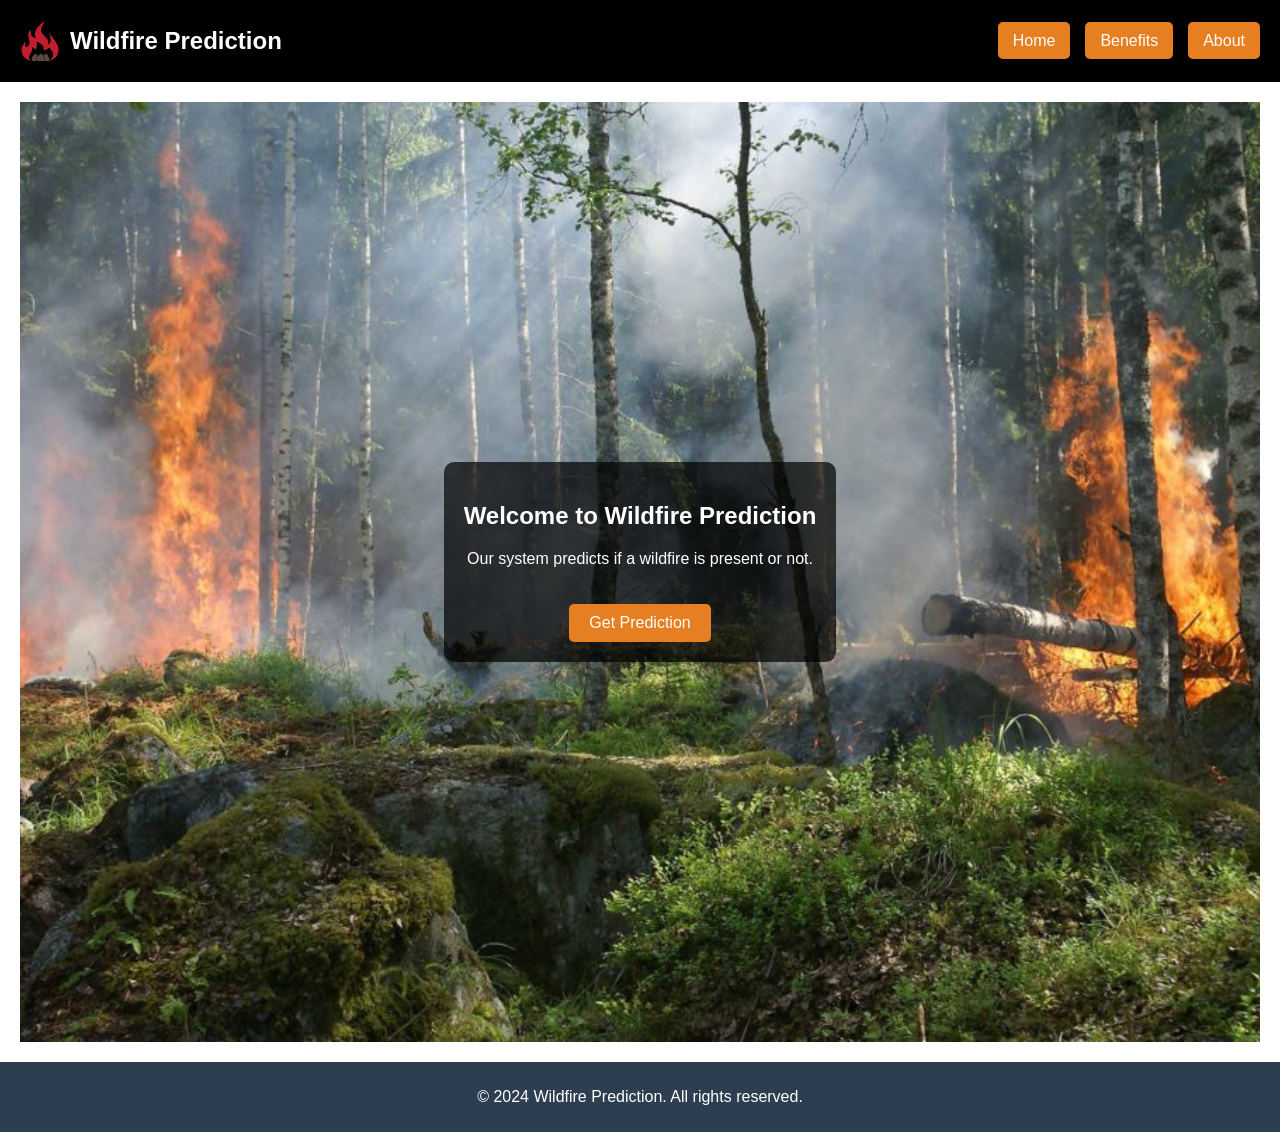
<file: Frontend wildfire prediction/index.html>
<!DOCTYPE html>
<html lang="en">
<head>
    <meta charset="UTF-8">
    <meta name="viewport" content="width=device-width, initial-scale=1.0">
    <title>Wildfire Prediction - Home</title>
    <link rel="stylesheet" href="styles.css">
    <style>
        /* Additional styles for hero section */
        .hero {
            /* background: black; Set background color to black */
            background-image: url('HE_Wildfire_2_1920-1024x669.jpg'); /* Replace with your image path */
            background-size: cover; /* Cover ensures the entire area is covered by the background image */
            background-position: center; /* Center the background image */
            background-blend-mode: overlay; /* Blends the black background with the image */
            height: 100vh; /* Use 100vh for full viewport height, adjust as needed */
            display: flex;
            justify-content: center;
            align-items: center;
            text-align: center;
            color: white;
            position: relative; /* Ensures z-index works correctly if needed */
            padding: 20px;
        }

        .hero .intro {
            max-width: 800px; /* Adjust max-width for content width */
            padding: 20px;
            background-color: rgba(0, 0, 0, 0.7); /* Optional: Adds a semi-transparent overlay */
            border-radius: 10px;
        }

        .hero .intro button {
            margin-top: 20px;
            padding: 10px 20px;
            background-color: #E67E22;
            color: white;
            border: none;
            border-radius: 5px;
            cursor: pointer;
            font-size: 16px;
            transition: background-color 0.3s;
        }

        .hero .intro button:hover {
            background-color: #D35400;
        }

        /* Sticky header styles */
        header {
            background-color: black;
            color: white;
            padding: 20px;
            position: sticky;
            top: 0;
            z-index: 1000; /* Ensures the header stays above other content */
            display: flex;
            justify-content: space-between; /* Aligns items to the left and right */
            align-items: center; /* Vertically centers items */
        }

        .logo-container {
            display: flex;
            align-items: center;
        }

        .logo {
            width: 40px; /* Adjust size as needed */
            height: auto;
            margin-right: 10px; /* Add margin for spacing */
        }

        .site-title {
            margin: 0;
            font-size: 24px;
            flex-grow: 1;
        }

        nav ul {
            list-style: none;
            padding: 0;
            display: flex;
            gap: 15px;
            margin: 0;
        }

        nav ul li {
            display: inline;
        }

        nav ul li a {
            text-decoration: none;
            color: white;
            padding: 10px 15px;
            border-radius: 5px;
            background-color: #E67E22;
            transition: background-color 0.3s;
        }

        nav ul li a:hover {
            background-color: #D35400;
        }

        /* Main content styles */
        main {
            padding: 20px;
            text-align: center;
        }

        /* Footer styles */
        footer {
            background-color: #2C3E50;
            color: white;
            text-align: center;
            padding: 10px 0;
        }
    </style>
</head>
<body>
    <header>
        <div class="logo-container">
            <img src="WRC_Flame-Color.png" alt="Wildfire Prediction Logo" class="logo">
            <h1 class="site-title">Wildfire Prediction</h1>
        </div>
        <nav>
            <ul>
                <li><a href="index.html">Home</a></li>
                <li><a href="benefits.html">Benefits</a></li>
                <li><a href="about.html">About</a></li>
            </ul>
        </nav>
    </header>

    <main>
        <section class="hero">
            <div class="intro">
                <h2>Welcome to Wildfire Prediction</h2>
                <p>Our system predicts if a wildfire is present or not.</p>
                <button onclick="window.location.href='prediction.html'">Get Prediction</button>
            </div>
        </section>
    </main>

    <footer>
        <p>&copy; 2024 Wildfire Prediction. All rights reserved.</p>
    </footer>

    <script src="script.js"></script>
</body>
</html>
</file>
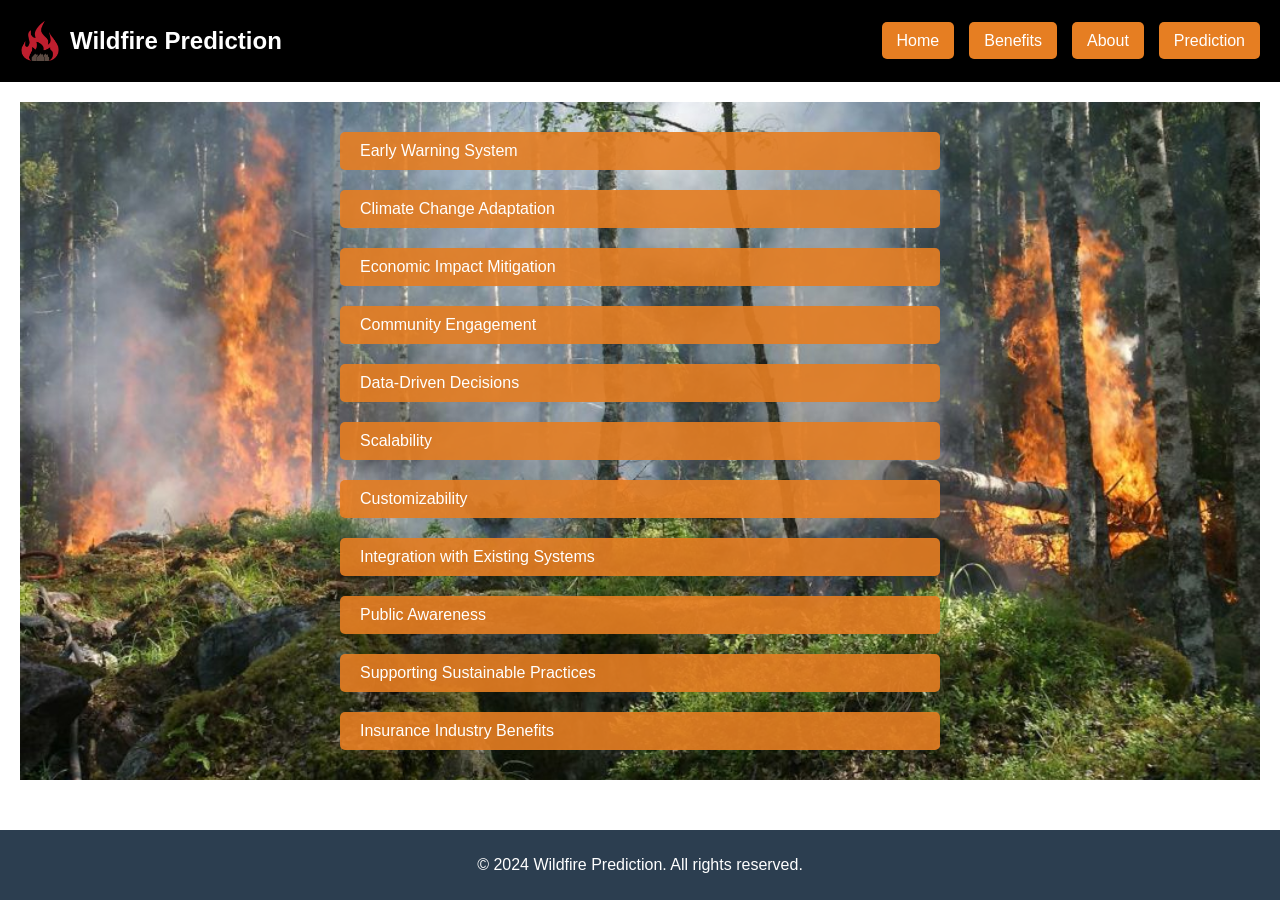
<file: Frontend wildfire prediction/benefits.html>
<!DOCTYPE html>
<html lang="en">
<head>
    <meta charset="UTF-8">
    <meta name="viewport" content="width=device-width, initial-scale=1.0">
    <title>Wildfire Prediction - Benefits</title>
    <link rel="stylesheet" href="styles.css">
    <style>
        /* Styles for the benefits section */

        /* Additional styles for the benefits section
        .benefits-section h2 {
            font-weight: bolder;
            color: white;
            background-color: black;
        } */

        .benefits-section {
            display: flex;
            flex-direction: column;
            align-items: center;
            padding: 20px;
            background-image: url('HE_Wildfire_2_1920-1024x669.jpg'); /* Replace with your image path */
            background-size: cover;
            background-position: center;
            color: white;
        }

        .benefit-button {
            width: 80%;
            max-width: 600px;
            padding: 10px 20px;
            margin: 10px 0;
            background-color: rgba(230, 126, 34, 0.9);
            color: white;
            border: none;
            border-radius: 5px;
            cursor: pointer;
            font-size: 16px;
            transition: background-color 0.3s;
            text-align: left;
        }

        .benefit-button:hover {
            background-color: rgba(211, 84, 0, 0.9);
        }

        .benefit-description {
            width: 80%;
            max-width: 600px;
            background-color: rgba(0, 0, 0, 0.7);
            color: white;
            padding: 20px;
            margin: 10px 0;
            border-radius: 5px;
            display: none; /* Initially hidden */
        }

        /* Sticky header styles */
        header {
            background-color: black;
            color: white;
            padding: 20px;
            position: sticky;
            top: 0;
            z-index: 1000; /* Ensures the header stays above other content */
            display: flex;
            justify-content: space-between;
            align-items: center;
        }

        .logo-container {
            display: flex;
            align-items: center;
        }

        .logo {
            width: 40px; /* Adjust size as needed */
            height: auto;
            margin-right: 10px; /* Add margin for spacing */
        }

        .site-title {
            margin: 0;
            font-size: 24px;
            flex-grow: 1;
        }

        nav ul {
            list-style: none;
            padding: 0;
            display: flex;
            gap: 15px;
            margin: 0;
        }

        nav ul li {
            display: inline;
        }

        nav ul li a {
            text-decoration: none;
            color: white;
            padding: 10px 15px;
            border-radius: 5px;
            background-color: #E67E22;
            transition: background-color 0.3s;
        }

        nav ul li a:hover {
            background-color: #D35400;
        }

        /* Footer styles */
        footer {
            background-color: #2C3E50;
            color: white;
            text-align: center;
            padding: 10px 0;
        }
    </style>
</head>
<body>
    <header>
        <div class="logo-container">
            <img src="WRC_Flame-Color.png" alt="Wildfire Prediction Logo" class="logo">
            <h1 class="site-title">Wildfire Prediction</h1>
        </div>
        <nav>
            <ul>
                <li><a href="index.html">Home</a></li>
                <li><a href="benefits.html">Benefits</a></li>
                <li><a href="about.html">About</a></li>
                <li><a href="prediction.html">Prediction</a></li>
            </ul>
        </nav>
    </header>

    <main>
        <section class="benefits-section">
            <!-- <h2>Benefits</h2> -->
            <button class="benefit-button" onclick="toggleDescription('benefit1')">Early Warning System</button>
            <div id="benefit1" class="benefit-description">
                <p>Provides timely alerts about potential wildfires, allowing for early interventions and preparation.</p>
            </div>
            
            <button class="benefit-button" onclick="toggleDescription('benefit2')">Climate Change Adaptation</button>
            <div id="benefit2" class="benefit-description">
                <p>Contributes to climate change adaptation efforts by predicting and mitigating the impacts of increased wildfire frequency and intensity.</p>
            </div>
            
            <button class="benefit-button" onclick="toggleDescription('benefit3')">Economic Impact Mitigation</button>
            <div id="benefit3" class="benefit-description">
                <p>Helps minimize the economic impacts of wildfires on industries such as tourism, agriculture, and forestry by preventing or reducing wildfire incidents.</p>
            </div>
            
            <button class="benefit-button" onclick="toggleDescription('benefit4')">Community Engagement</button>
            <div id="benefit4" class="benefit-description">
                <p>Engages communities in proactive wildfire prevention measures through awareness and education based on model predictions.</p>
            </div>
            
            <button class="benefit-button" onclick="toggleDescription('benefit5')">Data-Driven Decisions</button>
            <div id="benefit5" class="benefit-description">
                <p>Empowers decision-makers with data-driven insights to implement more effective wildfire management strategies.</p>
            </div>
            
            <button class="benefit-button" onclick="toggleDescription('benefit6')">Scalability</button>
            <div id="benefit6" class="benefit-description">
                <p>Can be scaled to cover larger geographical areas or integrated with other predictive models for comprehensive disaster management.</p>
            </div>
            
            <button class="benefit-button" onclick="toggleDescription('benefit7')">Customizability</button>
            <div id="benefit7" class="benefit-description">
                <p>Allows for customization based on specific regional data, making it highly relevant for local authorities and stakeholders.</p>
            </div>
            
            <button class="benefit-button" onclick="toggleDescription('benefit8')">Integration with Existing Systems</button>
            <div id="benefit8" class="benefit-description">
                <p>Can be integrated with existing emergency management and GIS systems to enhance overall disaster response capabilities.</p>
            </div>
            
            <button class="benefit-button" onclick="toggleDescription('benefit9')">Public Awareness</button>
            <div id="benefit9" class="benefit-description">
                <p>Increases public awareness about the factors contributing to wildfires and promotes community-driven prevention efforts.</p>
            </div>
            
            <button class="benefit-button" onclick="toggleDescription('benefit10')">Supporting Sustainable Practices</button>
            <div id="benefit10" class="benefit-description">
                <p>Encourages sustainable land and forest management practices by highlighting areas susceptible to wildfires.</p>
            </div>
            
            <button class="benefit-button" onclick="toggleDescription('benefit11')">Insurance Industry Benefits</button>
            <div id="benefit11" class="benefit-description">
                <p>Assists insurance companies in assessing risks and setting premiums more accurately, potentially leading to lower insurance costs for property owners.</p>
            </div>
        </section>
    </main>

    <footer>
        <p>&copy; 2024 Wildfire Prediction. All rights reserved.</p>
    </footer>

    <script>
        function toggleDescription(id) {
            const description = document.getElementById(id);
            if (description.style.display === 'none' || description.style.display === '') {
                description.style.display = 'block';
            } else {
                description.style.display = 'none';
            }
        }
    </script>
</body>
</html>
</file>
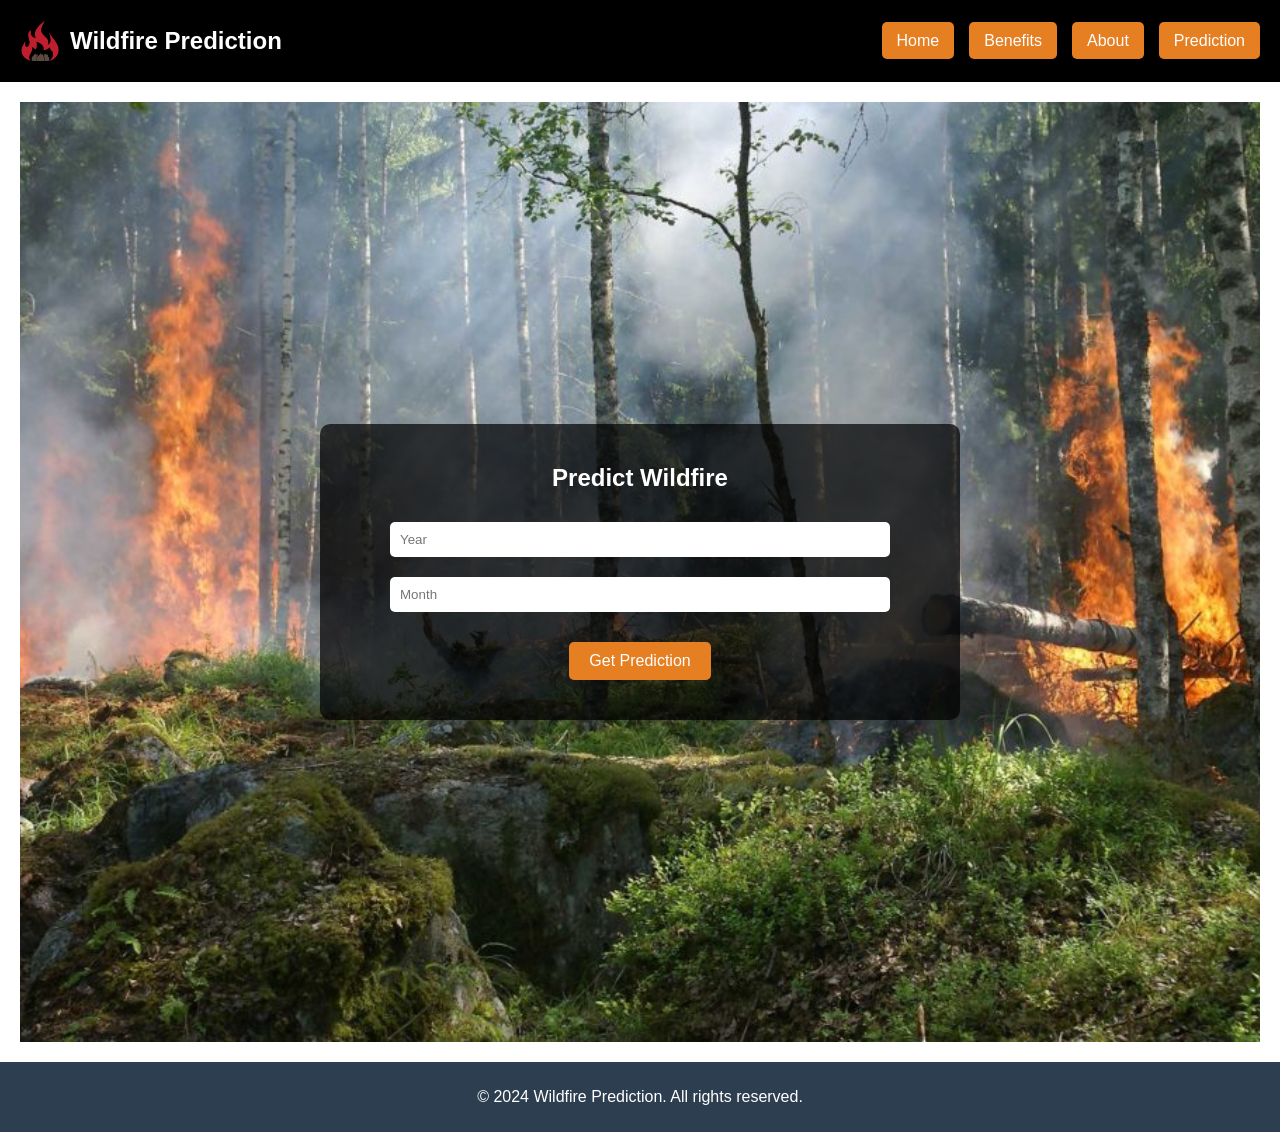
<file: Frontend wildfire prediction/prediction.html>
<!DOCTYPE html>
<html lang="en">
<head>
    <meta charset="UTF-8">
    <meta name="viewport" content="width=device-width, initial-scale=1.0">
    <title>Wildfire Prediction - Prediction</title>
    <link rel="stylesheet" href="styles.css">
    <style>
        
        .prediction-section {
            background: transparent; /* Set background color to black */
            background-image: url('HE_Wildfire_2_1920-1024x669.jpg');
            background-size: cover; /* Cover ensures the entire area is covered by the background image */
            background-position: center; /* Center the background image */
            background-blend-mode: overlay; /* Blends the black background with the image */
            min-height: 100vh; /* Use 100vh for full viewport height */
            display: flex;
            justify-content: center;
            align-items: center;
            color: white;
            text-align: center;
            padding: 20px;
        }

        .prediction-form {
            max-width: 600px;
            width: 100%;
            background-color: rgba(0, 0, 0, 0.7); /* Adds a semi-transparent overlay */
            padding: 20px;
            border-radius: 10px;
        }

        .prediction-form form {
            display: flex;
            flex-direction: column;
            align-items: center;
        }

        .prediction-form input {
            width: 80%; /* Make input fields wider */
            padding: 10px;
            margin: 10px 0;
            border: none;
            border-radius: 5px;
            background-color: #fff; /* Change input background color to white for better visibility */
            color: #000; /* Change input text color to black */
        }

        .prediction-form button {
            margin-top: 20px;
            padding: 10px 20px;
            background-color: #E67E22;
            color: white;
            border: none;
            border-radius: 5px;
            cursor: pointer;
            font-size: 16px;
            transition: background-color 0.3s;
        }

        .prediction-form button:hover {
            background-color: #D35400;
        }

        .result {
            margin-top: 20px;
            font-size: 18px;
        }

        /* Sticky header styles */
        header {
            background-color: black;
            color: white;
            padding: 20px;
            position: sticky;
            top: 0;
            z-index: 1000; /* Ensures the header stays above other content */
            display: flex;
            justify-content: space-between;
            align-items: center;
        }

        .logo-container {
            display: flex;
            align-items: center;
        }

        .logo {
            width: 40px; /* Adjust size as needed */
            height: auto;
            margin-right: 10px; /* Add margin for spacing */
        }

        .site-title {
            margin: 0;
            font-size: 24px;
            flex-grow: 1;
        }

        nav ul {
            list-style: none;
            padding: 0;
            display: flex;
            gap: 15px;
            margin: 0;
        }

        nav ul li {
            display: inline;
        }

        nav ul li a {
            text-decoration: none;
            color: white;
            padding: 10px 15px;
            border-radius: 5px;
            background-color: #E67E22;
            transition: background-color 0.3s;
        }

        nav ul li a:hover {
            background-color: #D35400;
        }

        /* Footer styles */
        footer {
            background-color: #2C3E50;
            color: white;
            text-align: center;
            padding: 10px 0;
        }
    </style>
</head>
<body>
    <header>
        <div class="logo-container">
            <img src="WRC_Flame-Color.png" alt="Wildfire Prediction Logo" class="logo">
            <h1 class="site-title">Wildfire Prediction</h1>
        </div>
        <nav>
            <ul>
                <li><a href="index.html">Home</a></li>
                <li><a href="benefits.html">Benefits</a></li>
                <li><a href="about.html">About</a></li>
                <li><a href="prediction.html">Prediction</a></li>
            </ul>
        </nav>
    </header>

    <main>
        <section class="prediction-section">
            <div class="prediction-form">
                <h2>Predict Wildfire</h2>
                <form id="predictionForm">
                    <input type="number" id="year" name="year" placeholder="Year" required>
                    <input type="number" id="month" name="month" placeholder="Month" required>
                </form>
                <button type="button" onclick="predictWildfire()">Get Prediction</button>
                <div class="result" id="result"></div>
            </div>
        </section>
    </main>

    <footer>
        <p>&copy; 2024 Wildfire Prediction. All rights reserved.</p>
    </footer>

    <script src="script.js"></script>
</body>
</html>
</file>
<file: Frontend wildfire prediction/styles.css>
/* General styles */
body {
    font-family: Arial, sans-serif;
    margin: 0;
    padding: 0;
    box-sizing: border-box;
    display: flex;
    flex-direction: column;
    min-height: 100vh;
}

/* Header styles */
header {
    background-color: #2C3E50;
    color: white;
    padding: 100px;
}

.logo-container {
    display: flex;
    align-items: center;
    justify-content: space-between;
    flex-wrap: wrap;
}

.site-title {
    margin: 0 20px;
    font-size: 24px;
    flex-grow: 1;
}

nav ul {
    list-style: none;
    padding: 0;
    display: flex;
    gap: 15px;
    margin: 0;
}

nav ul li {
    display: inline;
}

nav ul li a {
    text-decoration: none;
    color: white;
    padding: 10px 15px;
    border-radius: 5px;
    background-color: #E67E22;
    transition: background-color 0.3s;
}

nav ul li a:hover {
    background-color: #D35400;
}

/* Sticky header styles */
header {
    background-color: black;
    color: white;
    padding: 20px;
    position: sticky;
    top: 0;
    z-index: 1000; /* Ensures the header stays above other content */
}

.logo-container {
    display: flex;
    align-items: center;
    justify-content: space-between;
    flex-wrap: wrap;
}

.site-title {
    margin: 0 20px;
    font-size: 24px;
    flex-grow: 1;
}

nav ul {
    list-style: none;
    padding: 0;
    display: flex;
    gap: 15px;
    margin: 0;
}

nav ul li {
    display: inline;
}

nav ul li a {
    text-decoration: none;
    color: white;
    padding: 10px 15px;
    border-radius: 5px;
    background-color: #E67E22;
    transition: background-color 0.3s;
}

nav ul li a:hover {
    background-color: #D35400;
}

/* Main content styles */
main {
    padding: 20px;
    text-align: center;
}

/* Footer styles */
footer {
    background-color: #2C3E50;
    color: white;
    text-align: center;
    padding: 10px 0;
}

/* Main content styles */
main {
    flex: 1;
    padding: 20px;
    text-align: center;
}

.intro, .benefits, .about, .prediction {
    margin-bottom: 20px;
}

button {
    padding: 10px 20px;
    background-color: #E67E22;
    color: white;
    border: none;
    border-radius: 5px;
    cursor: pointer;
}

button:hover {
    background-color: #D35400;
}

/* Footer styles */
footer {
    background-color: #2C3E50;
    color: white;
    text-align: center;
    padding: 10px 0;
}

/* Responsive styles */
@media (max-width: 600px) {
    .site-title {
        text-align: center;
        flex-grow: 0;
        margin-bottom: 10px;
    }

    nav ul {
        flex-direction: column;
        gap: 10px;
    }

    button {
        width: 100%;
    }
}
</file>
